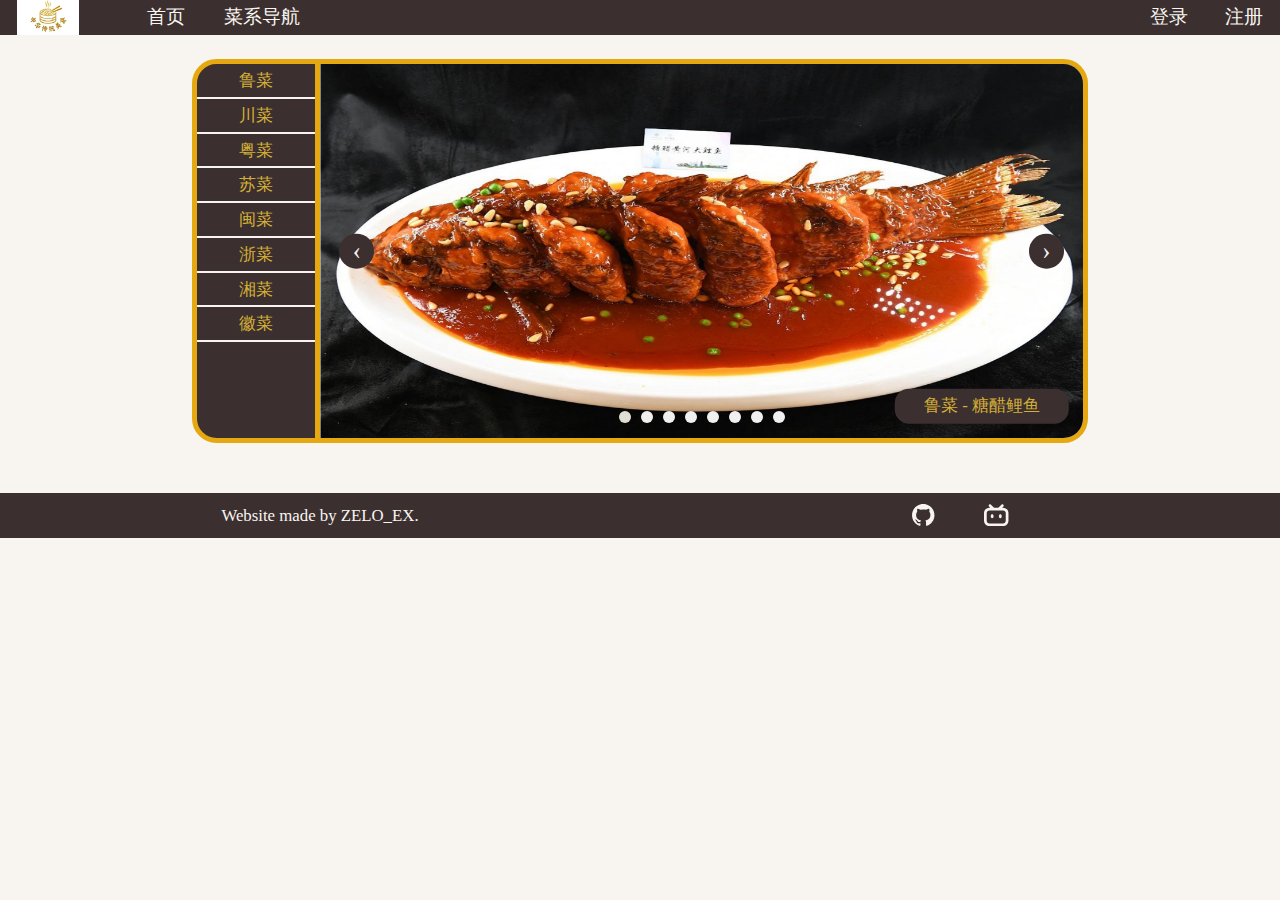
<file: index.html>
<!DOCTYPE html>
<html lang="en">
    <head>
        <meta charset="UTF-8" />
        <meta name="viewport" content="width=device-width, initial-scale=1.0" />
        <title>中华美食天地 - 首页</title>
        <link rel="stylesheet" href="./css/index.css" />
    </head>
    <body>
        <header class="header">
            <div class="header-logo-area">
                <a
                    class="header-logo-link"
                    href="./index.html"
                    title="中华美食概述LOGO"
                >
                    <img src="./res/img/logo.png" alt="Chinese Food LOGO" />
                </a>
            </div>
            <nav class="header-nav-area">
                <ul>
                    <li class="header-nav-button">
                        <a href="./index.html">首页</a>
                    </li>
                    <li class="header-nav-button">
                        <a href="./classic-dishes.html">菜系导航 </a>
                        <ul>
                            <li class="header-nav-button-child">
                                <a href="#"></a>
                            </li>
                            <li class="header-nav-button-child">
                                <a href="#"></a>
                            </li>
                            <li class="header-nav-button-child">
                                <a href="#"></a>
                            </li>
                            <li class="header-nav-button-child">
                                <a href="#"></a>
                            </li>
                            <li class="header-nav-button-child">
                                <a href="#"></a>
                            </li>
                            <li class="header-nav-button-child">
                                <a href="#"></a>
                            </li>
                            <li class="header-nav-button-child">
                                <a href="#"></a>
                            </li>
                            <li class="header-nav-button-child">
                                <a href="#"></a>
                            </li>
                        </ul>
                    </li>
                </ul>
            </nav>
            <div class="header-account-area">
                <span id="account-actions-logged-out">
                    <a class="header-account-button" href="./login.html"
                        >登录</a
                    >

                    <a class="header-account-button" href="./signup.html"
                        >注册</a
                    >
                </span>
                <span id="account-actions-logged-in" style="display: none">
                    <div class="user-dropdown">
                        <a href="#" id="user-dropdown-header"
                            >Invaild Username</a
                        >
                        <ul class="user-dropdown-menu">
                            <li class="user-dropdown-child">
                                <a
                                    href="#"
                                    onclick="deleteUser(prompt('请输入用户名以确认身份:'))"
                                    >注销账号</a
                                >
                            </li>
                            <li class="user-dropdown-child">
                                <a href="#" onclick="logoutUser()">退出登录</a>
                            </li>
                        </ul>
                    </div>
                </span>
            </div>
        </header>
        <main>
            <div class="banner-main">
                <nav class="banner-cuisine">
                    <ul>
                        <li class="banner-cuisine-child">
                            <a href="#"></a>
                            <div class="banner-dishes">
                                <ul>
                                    <li class="banner-dishes-child">
                                        <a href="#"></a>
                                    </li>
                                    <li class="banner-dishes-child">
                                        <a href="#"></a>
                                    </li>
                                    <li class="banner-dishes-child">
                                        <a href="#"></a>
                                    </li>
                                </ul>
                            </div>
                        </li>
                        <li class="banner-cuisine-child">
                            <a href="#"></a>
                            <div class="banner-dishes">
                                <ul>
                                    <li class="banner-dishes-child">
                                        <a href="#"></a>
                                    </li>
                                    <li class="banner-dishes-child">
                                        <a href="#"></a>
                                    </li>
                                    <li class="banner-dishes-child">
                                        <a href="#"></a>
                                    </li>
                                </ul>
                            </div>
                        </li>
                        <li class="banner-cuisine-child">
                            <a href="#"></a>
                            <div class="banner-dishes">
                                <ul>
                                    <li class="banner-dishes-child">
                                        <a href="#"></a>
                                    </li>
                                    <li class="banner-dishes-child">
                                        <a href="#"></a>
                                    </li>
                                    <li class="banner-dishes-child">
                                        <a href="#"></a>
                                    </li>
                                </ul>
                            </div>
                        </li>
                        <li class="banner-cuisine-child">
                            <a href="#"></a>
                            <div class="banner-dishes">
                                <ul>
                                    <li class="banner-dishes-child">
                                        <a href="#"></a>
                                    </li>
                                    <li class="banner-dishes-child">
                                        <a href="#"></a>
                                    </li>
                                    <li class="banner-dishes-child">
                                        <a href="#"></a>
                                    </li>
                                </ul>
                            </div>
                        </li>
                        <li class="banner-cuisine-child">
                            <a href="#"></a>
                            <div class="banner-dishes">
                                <ul>
                                    <li class="banner-dishes-child">
                                        <a href="#"></a>
                                    </li>
                                    <li class="banner-dishes-child">
                                        <a href="#"></a>
                                    </li>
                                    <li class="banner-dishes-child">
                                        <a href="#"></a>
                                    </li>
                                </ul>
                            </div>
                        </li>
                        <li class="banner-cuisine-child">
                            <a href="#"></a>
                            <div class="banner-dishes">
                                <ul>
                                    <li class="banner-dishes-child">
                                        <a href="#"></a>
                                    </li>
                                    <li class="banner-dishes-child">
                                        <a href="#"></a>
                                    </li>
                                    <li class="banner-dishes-child">
                                        <a href="#"></a>
                                    </li>
                                </ul>
                            </div>
                        </li>
                        <li class="banner-cuisine-child">
                            <a href="#"></a>
                            <div class="banner-dishes">
                                <ul>
                                    <li class="banner-dishes-child">
                                        <a href="#"></a>
                                    </li>
                                    <li class="banner-dishes-child">
                                        <a href="#"></a>
                                    </li>
                                    <li class="banner-dishes-child">
                                        <a href="#"></a>
                                    </li>
                                </ul>
                            </div>
                        </li>
                        <li class="banner-cuisine-child">
                            <a href="#"></a>
                            <div class="banner-dishes">
                                <ul>
                                    <li class="banner-dishes-child">
                                        <a href="#"></a>
                                    </li>
                                    <li class="banner-dishes-child">
                                        <a href="#"></a>
                                    </li>
                                    <li class="banner-dishes-child">
                                        <a href="#"></a>
                                    </li>
                                </ul>
                            </div>
                        </li>
                    </ul>
                </nav>
                <div class="banner-container">
                    <div class="banner-slider">
                        <div class="banner-slide">
                            <img src="" alt="" />
                            <a class="slide-info" href="#"></a>
                        </div>
                        <div class="banner-slide">
                            <img src="" alt="" />
                            <a class="slide-info" href="#"></a>
                        </div>
                        <div class="banner-slide">
                            <img src="" alt="" />
                            <a class="slide-info" href="#"></a>
                        </div>
                        <div class="banner-slide">
                            <img src="" alt="" />
                            <a class="slide-info" href="#"></a>
                        </div>
                        <div class="banner-slide">
                            <img src="" alt="" />
                            <a class="slide-info" href="#"></a>
                        </div>
                        <div class="banner-slide">
                            <img src="" alt="" />
                            <a class="slide-info" href="#"></a>
                        </div>
                        <div class="banner-slide">
                            <img src="" alt="" />
                            <a class="slide-info" href="#"></a>
                        </div>
                        <div class="banner-slide">
                            <img src="" alt="" />
                            <a class="slide-info" href="#"></a>
                        </div>
                    </div>
                    <button
                        class="banner-nav-btn prev-btn"
                        onclick="changeSlide(-1)"
                    >
                        &#x2039;
                    </button>
                    <button
                        class="banner-nav-btn next-btn"
                        onclick="changeSlide(1)"
                    >
                        &#x203a;
                    </button>
                    <div class="banner-dots">
                        <span
                            class="dot active"
                            onclick="currentSlide(1)"
                        ></span>
                        <span class="dot" onclick="currentSlide(2)"></span>
                        <span class="dot" onclick="currentSlide(3)"></span>
                        <span class="dot" onclick="currentSlide(4)"></span>
                        <span class="dot" onclick="currentSlide(5)"></span>
                        <span class="dot" onclick="currentSlide(6)"></span>
                        <span class="dot" onclick="currentSlide(7)"></span>
                        <span class="dot" onclick="currentSlide(8)"></span>
                    </div>
                </div>
            </div>
        </main>
        <footer class="footer">
            <span class="footer-author">Website made by ZELO_EX.</span>
            <address class="footer-icon-set">
                <a
                    href="https://github.com/ZELO-EX"
                    class="footer-icon-child icon-github"
                >
                    <svg
                        role="img"
                        xmlns="http://www.w3.org/2000/svg"
                        viewBox="0 0 24 24"
                    >
                        <title>GitHub</title>
                        <path
                            d="M12 1C5.923 1 1 5.923 1 12c0 4.867 3.149 8.979 7.521 10.436.55.096.756-.233.756-.522 0-.262-.013-1.128-.013-2.049-2.764.509-3.479-.674-3.699-1.292-.124-.317-.66-1.293-1.127-1.554-.385-.207-.936-.715-.014-.729.866-.014 1.485.797 1.691 1.128.99 1.663 2.571 1.196 3.204.907.096-.715.385-1.196.701-1.471-2.448-.275-5.005-1.224-5.005-5.432 0-1.196.426-2.186 1.128-2.956-.111-.275-.496-1.402.11-2.915 0 0 .921-.288 3.024 1.128a10.193 10.193 0 0 1 2.75-.371c.936 0 1.871.123 2.75.371 2.104-1.43 3.025-1.128 3.025-1.128.605 1.513.221 2.64.111 2.915.701.77 1.127 1.747 1.127 2.956 0 4.222-2.571 5.157-5.019 5.432.399.344.743 1.004.743 2.035 0 1.471-.014 2.654-.014 3.025 0 .289.206.632.756.522C19.851 20.979 23 16.854 23 12c0-6.077-4.922-11-11-11Z"
                        ></path>
                    </svg>
                </a>
                <a
                    href="https://space.bilibili.com/529804852"
                    class="footer-icon-child icon-bilibili"
                >
                    <svg
                        role="img"
                        viewBox="0 0 24 24"
                        xmlns="http://www.w3.org/2000/svg"
                    >
                        <title>Bilibili</title>
                        <path
                            d="M17.813 4.653h.854c1.51.054 2.769.578 3.773 1.574 1.004.995 1.524 2.249 1.56 3.76v7.36c-.036 1.51-.556 2.769-1.56 3.773s-2.262 1.524-3.773 1.56H5.333c-1.51-.036-2.769-.556-3.773-1.56S.036 18.858 0 17.347v-7.36c.036-1.511.556-2.765 1.56-3.76 1.004-.996 2.262-1.52 3.773-1.574h.774l-1.174-1.12a1.234 1.234 0 0 1-.373-.906c0-.356.124-.658.373-.907l.027-.027c.267-.249.573-.373.92-.373.347 0 .653.124.92.373L9.653 4.44c.071.071.134.142.187.213h4.267a.836.836 0 0 1 .16-.213l2.853-2.747c.267-.249.573-.373.92-.373.347 0 .662.151.929.4.267.249.391.551.391.907 0 .355-.124.657-.373.906zM5.333 7.24c-.746.018-1.373.276-1.88.773-.506.498-.769 1.13-.786 1.894v7.52c.017.764.28 1.395.786 1.893.507.498 1.134.756 1.88.773h13.334c.746-.017 1.373-.275 1.88-.773.506-.498.769-1.129.786-1.893v-7.52c-.017-.765-.28-1.396-.786-1.894-.507-.497-1.134-.755-1.88-.773zM8 11.107c.373 0 .684.124.933.373.25.249.383.569.4.96v1.173c-.017.391-.15.711-.4.96-.249.25-.56.374-.933.374s-.684-.125-.933-.374c-.25-.249-.383-.569-.4-.96V12.44c0-.373.129-.689.386-.947.258-.257.574-.386.947-.386zm8 0c.373 0 .684.124.933.373.25.249.383.569.4.96v1.173c-.017.391-.15.711-.4.96-.249.25-.56.374-.933.374s-.684-.125-.933-.374c-.25-.249-.383-.569-.4-.96V12.44c.017-.391.15-.711.4-.96.249-.249.56-.373.933-.373Z"
                        />
                    </svg>
                </a>
            </address>
        </footer>
        <script src="./js/foods-reader.js"></script>
        <script src="./js/index.js"></script>
        <script src="./js/page-structure.js"></script>
        <script>
            (async () => {
                await loadCuisineMenuWithChild(".header-nav-button-child", "");
                await loadCuisineMenuWithChild(".banner-cuisine-child", ".banner-dishes-child");
                await loadSlideLinkAndImage();
            })();
        </script>
    </body>
</html>
</file>
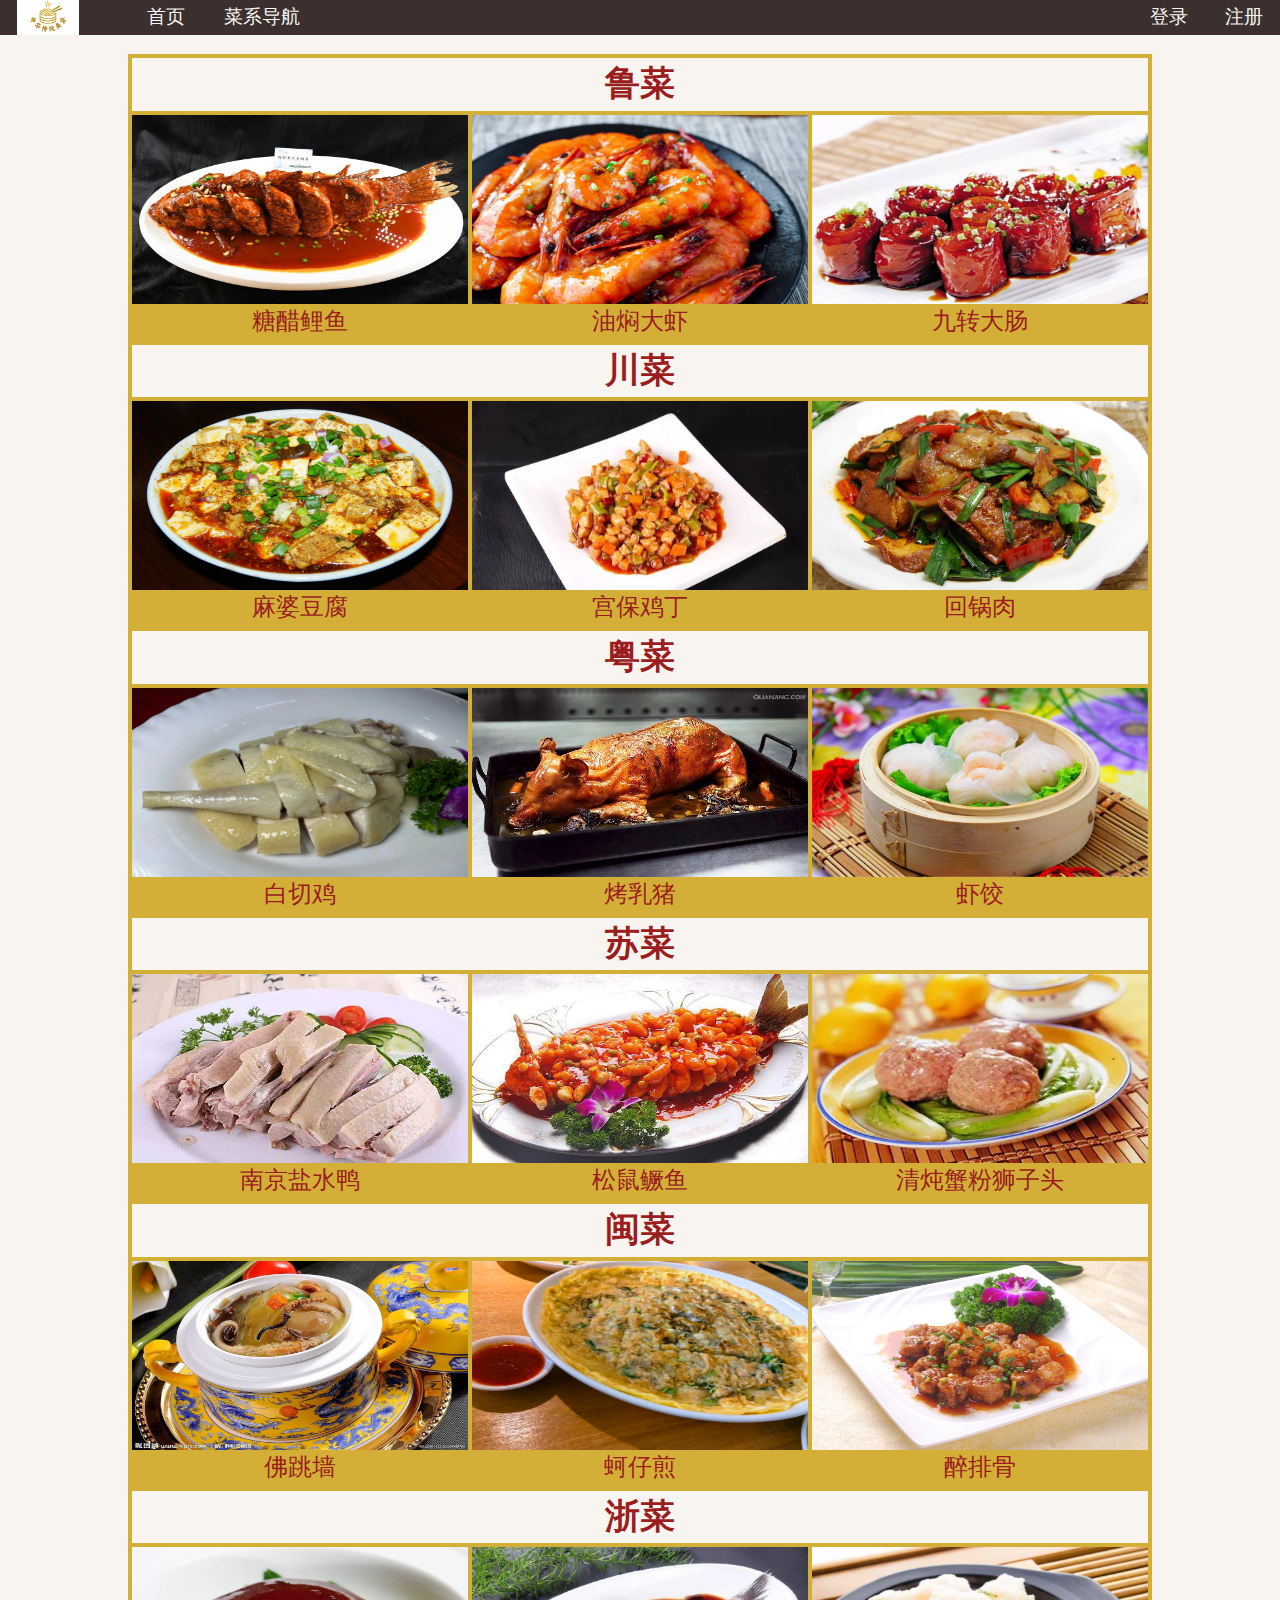
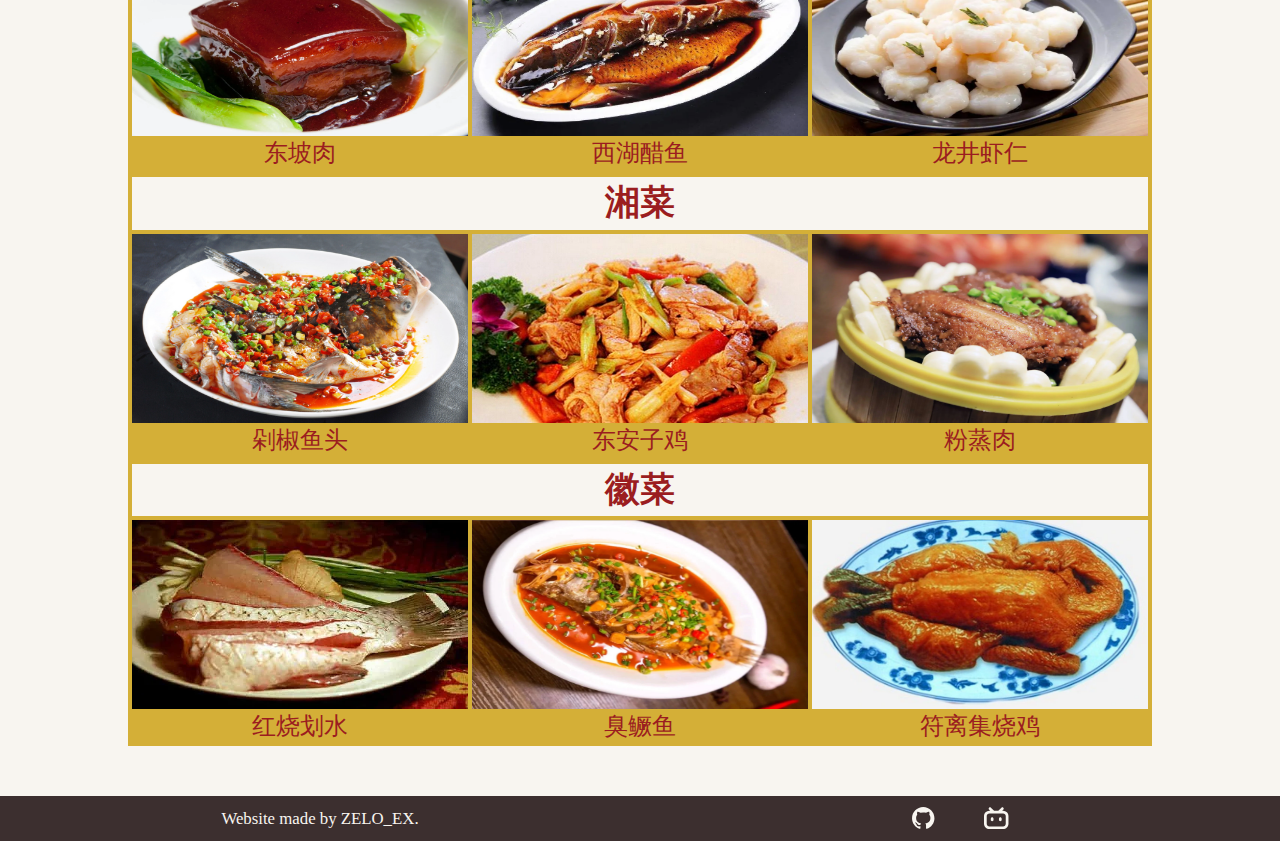
<file: classic-dishes.html>
<!DOCTYPE html>
<html lang="en">
    <head>
        <meta charset="UTF-8" />
        <meta name="viewport" content="width=device-width, initial-scale=1.0" />
        <title>中华美食天地 - 经典菜品</title>
        <link rel="stylesheet" href="./css/classic-dishes.css" />
    </head>
    <body>
        <header class="header">
            <div class="header-logo-area">
                <a
                    class="header-logo-link"
                    href="./index.html"
                    title="中华美食概述LOGO"
                >
                    <img src="./res/img/logo.png" alt="Chinese Food LOGO" />
                </a>
            </div>
            <nav class="header-nav-area">
                <ul>
                    <li class="header-nav-button">
                        <a href="./index.html">首页</a>
                    </li>
                    <li class="header-nav-button">
                        <a href="./classic-dishes.html">菜系导航 </a>
                        <ul>
                            <li class="header-nav-button-child">
                                <a href="#"></a>
                            </li>
                            <li class="header-nav-button-child">
                                <a href="#"></a>
                            </li>
                            <li class="header-nav-button-child">
                                <a href="#"></a>
                            </li>
                            <li class="header-nav-button-child">
                                <a href="#"></a>
                            </li>
                            <li class="header-nav-button-child">
                                <a href="#"></a>
                            </li>
                            <li class="header-nav-button-child">
                                <a href="#"></a>
                            </li>
                            <li class="header-nav-button-child">
                                <a href="#"></a>
                            </li>
                            <li class="header-nav-button-child">
                                <a href="#"></a>
                            </li>
                        </ul>
                    </li>
                </ul>
            </nav>
            <div class="header-account-area">
                <span id="account-actions-logged-out">
                    <a class="header-account-button" href="./login.html"
                        >登录</a
                    >

                    <a class="header-account-button" href="./signup.html"
                        >注册</a
                    >
                </span>
                <span id="account-actions-logged-in" style="display: none">
                    <div class="user-dropdown">
                        <a href="#" id="user-dropdown-header"
                            >Invaild Username</a
                        >
                        <ul class="user-dropdown-menu">
                            <li class="user-dropdown-child">
                                <a
                                    href="#"
                                    onclick="deleteUser(prompt('请输入用户名以确认身份:'))"
                                    >注销账号</a
                                >
                            </li>

                            <li class="user-dropdown-child">
                                <a href="#" onclick="logoutUser()">退出登录</a>
                            </li>
                        </ul>
                    </div>
                </span>
            </div>
        </header>
        <main>
            <div class="cuisine-grid">
                <div class="cuisine-child">
                    <a class="cuisine-child-title"></a>
                    <a class="cuisine-child-dish"
                        ><img src="" alt="" /><span></span
                    ></a>
                    <a class="cuisine-child-dish"
                        ><img src="" alt="" /><span></span
                    ></a>
                    <a class="cuisine-child-dish"
                        ><img src="" alt="" /><span></span
                    ></a>
                </div>
                <div class="cuisine-child">
                    <a class="cuisine-child-title"></a>
                    <a class="cuisine-child-dish"
                        ><img src="" alt="" /><span></span
                    ></a>
                    <a class="cuisine-child-dish"
                        ><img src="" alt="" /><span></span
                    ></a>
                    <a class="cuisine-child-dish"
                        ><img src="" alt="" /><span></span
                    ></a>
                </div>
                <div class="cuisine-child">
                    <a class="cuisine-child-title"></a>
                    <a class="cuisine-child-dish"
                        ><img src="" alt="" /><span></span
                    ></a>
                    <a class="cuisine-child-dish"
                        ><img src="" alt="" /><span></span
                    ></a>
                    <a class="cuisine-child-dish"
                        ><img src="" alt="" /><span></span
                    ></a>
                </div>
                <div class="cuisine-child">
                    <a class="cuisine-child-title"></a>
                    <a class="cuisine-child-dish"
                        ><img src="" alt="" /><span></span
                    ></a>
                    <a class="cuisine-child-dish"
                        ><img src="" alt="" /><span></span
                    ></a>
                    <a class="cuisine-child-dish"
                        ><img src="" alt="" /><span></span
                    ></a>
                </div>
                <div class="cuisine-child">
                    <a class="cuisine-child-title"></a>
                    <a class="cuisine-child-dish"
                        ><img src="" alt="" /><span></span
                    ></a>
                    <a class="cuisine-child-dish"
                        ><img src="" alt="" /><span></span
                    ></a>
                    <a class="cuisine-child-dish"
                        ><img src="" alt="" /><span></span
                    ></a>
                </div>
                <div class="cuisine-child">
                    <a class="cuisine-child-title"></a>
                    <a class="cuisine-child-dish"
                        ><img src="" alt="" /><span></span
                    ></a>
                    <a class="cuisine-child-dish"
                        ><img src="" alt="" /><span></span
                    ></a>
                    <a class="cuisine-child-dish"
                        ><img src="" alt="" /><span></span
                    ></a>
                </div>
                <div class="cuisine-child">
                    <a class="cuisine-child-title"></a>
                    <a class="cuisine-child-dish"
                        ><img src="" alt="" /><span></span
                    ></a>
                    <a class="cuisine-child-dish"
                        ><img src="" alt="" /><span></span
                    ></a>
                    <a class="cuisine-child-dish"
                        ><img src="" alt="" /><span></span
                    ></a>
                </div>
                <div class="cuisine-child">
                    <a class="cuisine-child-title"></a>
                    <a class="cuisine-child-dish"
                        ><img src="" alt="" /><span></span
                    ></a>
                    <a class="cuisine-child-dish"
                        ><img src="" alt="" /><span></span
                    ></a>
                    <a class="cuisine-child-dish"
                        ><img src="" alt="" /><span></span
                    ></a>
                </div>
            </div>
        </main>
        <footer class="footer">
            <span class="footer-author">Website made by ZELO_EX.</span>
            <address class="footer-icon-set">
                <a
                    href="https://github.com/ZELO-EX"
                    class="footer-icon-child icon-github"
                >
                    <svg
                        role="img"
                        xmlns="http://www.w3.org/2000/svg"
                        viewBox="0 0 24 24"
                    >
                        <title>GitHub</title>
                        <path
                            d="M12 1C5.923 1 1 5.923 1 12c0 4.867 3.149 8.979 7.521 10.436.55.096.756-.233.756-.522 0-.262-.013-1.128-.013-2.049-2.764.509-3.479-.674-3.699-1.292-.124-.317-.66-1.293-1.127-1.554-.385-.207-.936-.715-.014-.729.866-.014 1.485.797 1.691 1.128.99 1.663 2.571 1.196 3.204.907.096-.715.385-1.196.701-1.471-2.448-.275-5.005-1.224-5.005-5.432 0-1.196.426-2.186 1.128-2.956-.111-.275-.496-1.402.11-2.915 0 0 .921-.288 3.024 1.128a10.193 10.193 0 0 1 2.75-.371c.936 0 1.871.123 2.75.371 2.104-1.43 3.025-1.128 3.025-1.128.605 1.513.221 2.64.111 2.915.701.77 1.127 1.747 1.127 2.956 0 4.222-2.571 5.157-5.019 5.432.399.344.743 1.004.743 2.035 0 1.471-.014 2.654-.014 3.025 0 .289.206.632.756.522C19.851 20.979 23 16.854 23 12c0-6.077-4.922-11-11-11Z"
                        ></path>
                    </svg>
                </a>
                <a
                    href="https://space.bilibili.com/529804852"
                    class="footer-icon-child icon-bilibili"
                >
                    <svg
                        role="img"
                        viewBox="0 0 24 24"
                        xmlns="http://www.w3.org/2000/svg"
                    >
                        <title>Bilibili</title>
                        <path
                            d="M17.813 4.653h.854c1.51.054 2.769.578 3.773 1.574 1.004.995 1.524 2.249 1.56 3.76v7.36c-.036 1.51-.556 2.769-1.56 3.773s-2.262 1.524-3.773 1.56H5.333c-1.51-.036-2.769-.556-3.773-1.56S.036 18.858 0 17.347v-7.36c.036-1.511.556-2.765 1.56-3.76 1.004-.996 2.262-1.52 3.773-1.574h.774l-1.174-1.12a1.234 1.234 0 0 1-.373-.906c0-.356.124-.658.373-.907l.027-.027c.267-.249.573-.373.92-.373.347 0 .653.124.92.373L9.653 4.44c.071.071.134.142.187.213h4.267a.836.836 0 0 1 .16-.213l2.853-2.747c.267-.249.573-.373.92-.373.347 0 .662.151.929.4.267.249.391.551.391.907 0 .355-.124.657-.373.906zM5.333 7.24c-.746.018-1.373.276-1.88.773-.506.498-.769 1.13-.786 1.894v7.52c.017.764.28 1.395.786 1.893.507.498 1.134.756 1.88.773h13.334c.746-.017 1.373-.275 1.88-.773.506-.498.769-1.129.786-1.893v-7.52c-.017-.765-.28-1.396-.786-1.894-.507-.497-1.134-.755-1.88-.773zM8 11.107c.373 0 .684.124.933.373.25.249.383.569.4.96v1.173c-.017.391-.15.711-.4.96-.249.25-.56.374-.933.374s-.684-.125-.933-.374c-.25-.249-.383-.569-.4-.96V12.44c0-.373.129-.689.386-.947.258-.257.574-.386.947-.386zm8 0c.373 0 .684.124.933.373.25.249.383.569.4.96v1.173c-.017.391-.15.711-.4.96-.249.25-.56.374-.933.374s-.684-.125-.933-.374c-.25-.249-.383-.569-.4-.96V12.44c.017-.391.15-.711.4-.96.249-.249.56-.373.933-.373Z"
                        />
                    </svg>
                </a>
            </address>
        </footer>
        <script src="./js/foods-reader.js"></script>
        <script src="./js/page-structure.js"></script>
        <script>
            (async () => {
                await loadCuisineMenuWithChild(".header-nav-button-child", "");
                await loadClassicDishesGrid();
            })();
        </script>
    </body>
</html>
</file>
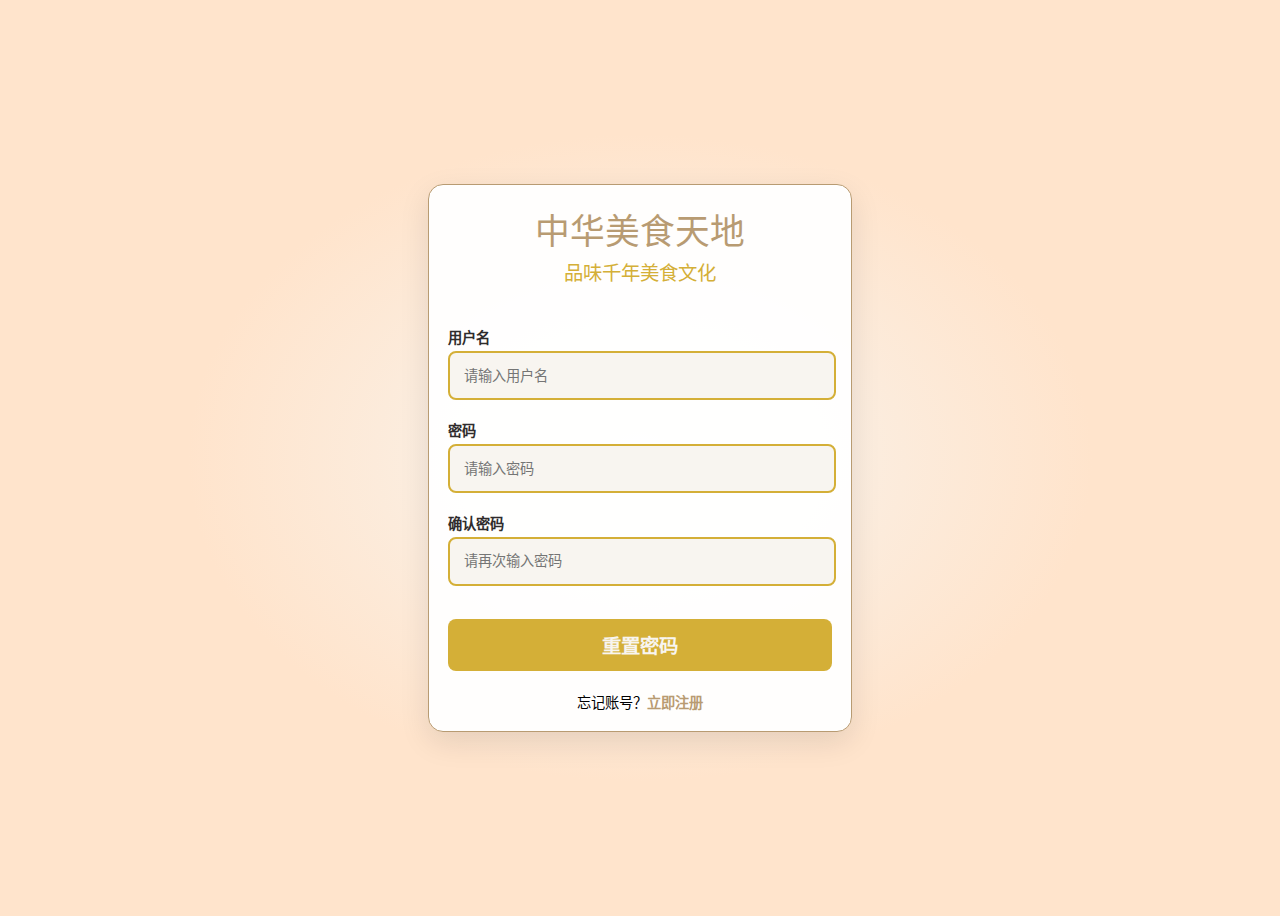
<file: forget-password.html>
<!DOCTYPE html>
<html lang="zh-CN">
    <head>
        <meta charset="UTF-8" />
        <meta name="viewport" content="width=device-width, initial-scale=1.0" />
        <title>中华美食天地 - 重置密码</title>
        <link rel="stylesheet" href="./css/account.css" />
    </head>
    <body>
        <div class="account-card">
            <div class="card-header">
                <a class="card-header-title" href="./index.html"
                    >中华美食天地</a
                >
                <p class="card-header-subtitle">品味千年美食文化</p>
            </div>

            <form id="account-form">
                <div class="account-form-group">
                    <label for="username">用户名</label>
                    <input
                        type="text"
                        id="username"
                        name="username"
                        class="form-input"
                        placeholder="请输入用户名"
                        required
                    />
                </div>

                <div class="account-form-group">
                    <label for="password">密码</label>
                    <input
                        type="password"
                        id="password"
                        name="password"
                        class="form-input"
                        placeholder="请输入密码"
                        required
                    />
                </div>

                <div class="account-form-group">
                    <label for="confirmPassword">确认密码</label>
                    <input
                        type="password"
                        id="confirmPassword"
                        class="form-input"
                        placeholder="请再次输入密码"
                        required
                    />
                </div>

                <button type="submit" class="account-submit" name="forgetpwd">重置密码</button>
            </form>

            <div class="card-footer">
                忘记账号？<a href="./signup.html">立即注册</a>
            </div>
        </div>

        <script src="./js/account.js"></script>
    </body>
</html>
</file>
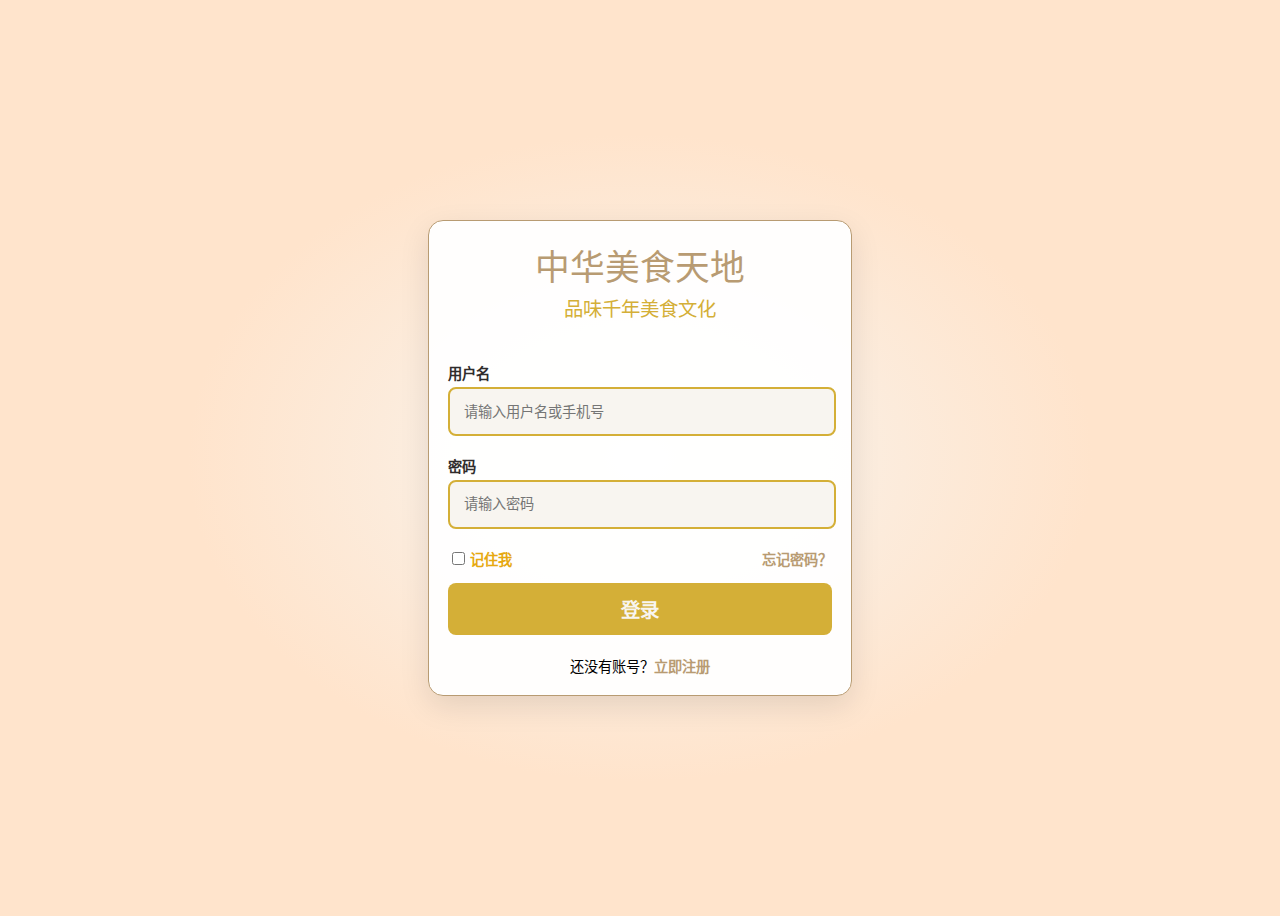
<file: login.html>
<!DOCTYPE html>
<html lang="zh-CN">
    <head>
        <meta charset="UTF-8" />
        <meta name="viewport" content="width=device-width, initial-scale=1.0" />
        <title>中华美食天地 - 登录</title>
        <link rel="stylesheet" href="./css/account.css" />
    </head>
    <body>
        <div class="account-card">
            <div class="card-header">
                <a class="card-header-title" href="./index.html"
                    >中华美食天地</a
                >
                <p class="card-header-subtitle">品味千年美食文化</p>
            </div>

            <form id="account-form">
                <div class="account-form-group">
                    <label for="username">用户名</label>
                    <input
                        type="text"
                        id="username"
                        name="username"
                        class="form-input"
                        placeholder="请输入用户名或手机号"
                        required
                    />
                </div>

                <div class="account-form-group">
                    <label for="password">密码</label>
                    <input
                        type="password"
                        id="password"
                        name="password"
                        class="form-input"
                        placeholder="请输入密码"
                        required
                    />
                </div>

                <div class="options">
                    <label class="choose-box remember-me">
                        <input type="checkbox" id="remember" name="remember" />
                        <span class="choose-box-label">记住我</span>
                    </label>
                    <a
                        href="./forget-password.html"
                        class="redirect-link forgot-password"
                        >忘记密码？</a
                    >
                </div>

                <button type="submit" class="account-submit" name="login">登录</button>
            </form>

            <div class="card-footer">
                还没有账号？<a href="./signup.html">立即注册</a>
            </div>
        </div>

        <script src="./js/account.js"></script>
    </body>
</html>
</file>
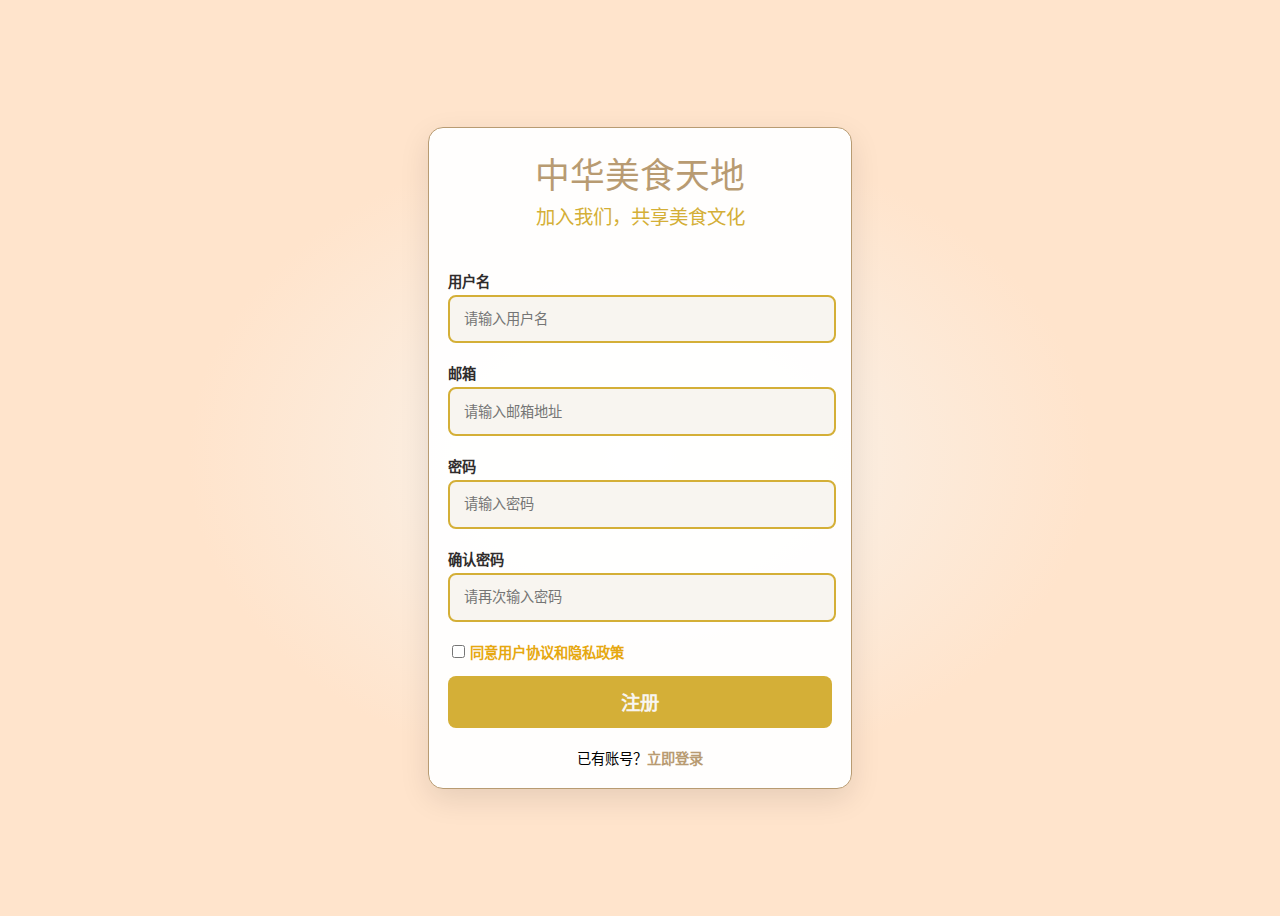
<file: signup.html>
<!DOCTYPE html>
<html lang="zh-CN">
    <head>
        <meta charset="UTF-8" />
        <meta name="viewport" content="width=device-width, initial-scale=1.0" />
        <title>中华美食天地 - 注册</title>
        <link rel="stylesheet" href="./css/account.css" />
    </head>
    <body>
        <div class="account-card">
            <div class="card-header">
                <a class="card-header-title" href="./index.html"
                    >中华美食天地</a
                >
                <p class="card-header-subtitle">加入我们，共享美食文化</p>
            </div>

            <form id="account-form">
                <div class="account-form-group">
                    <label for="username">用户名</label>
                    <input
                        type="text"
                        id="username"
                        name="username"
                        class="form-input"
                        placeholder="请输入用户名"
                        required
                    />
                </div>

                <div class="account-form-group">
                    <label for="email">邮箱</label>
                    <input
                        type="email"
                        id="email"
                        name="email"
                        class="form-input"
                        placeholder="请输入邮箱地址"
                        required
                    />
                </div>

                <div class="account-form-group">
                    <label for="password">密码</label>
                    <input
                        type="password"
                        id="password"
                        name="password"
                        class="form-input"
                        placeholder="请输入密码"
                        required
                    />
                </div>

                <div class="account-form-group">
                    <label for="confirmPassword">确认密码</label>
                    <input
                        type="password"
                        id="confirmPassword"
                        class="form-input"
                        placeholder="请再次输入密码"
                        required
                    />
                </div>

                <div class="options">
                    <label class="choose-box agreement">
                        <input type="checkbox" id="agree" value="agree" />
                        <span class="choose-box-label"
                            >同意用户协议和隐私政策</span
                        >
                    </label>
                </div>

                <button type="submit" class="account-submit" name="signup">
                    注册
                </button>
            </form>

            <div class="card-footer">
                已有账号？<a href="./login.html">立即登录</a>
            </div>
        </div>
        <script src="./js/account.js"></script>
    </body>
</html>
</file>
<file: css/index.css>
@import url(./page-structure.css);

.banner-main {
    width: 70svw;
    height: 30svw;
    margin: var(--font-size-v4) auto;
    display: grid;
    grid-template-columns: 1fr 6fr;
    z-index: 1;
    transition: all 1s;
}

/* ===== banner 菜系侧边栏 ===== */

.banner-cuisine {
    width: 100%;
    height: 100%;
    background-color: var(--color-brown);
    border-radius: var(--font-size-v4) 0 0 var(--font-size-v4);
    border: 5px solid var(--color-gold-warmer);
    z-index: 2;
}

.banner-cuisine-child {
    position: relative;
    width: 100%;
    height: var(--font-size-v5);
    line-height: var(--font-size-v5);
    font-size: var(--font-size-v2);
    border-bottom: 2px solid var(--color-white);
    text-align: center;
    transition: all 0.5s;
    z-index: 4;
}

.banner-cuisine-child > a {
    display: block;
    color: var(--color-gold);
    font-size: var(--font-size-v2);
    text-decoration: none;
    transition: all 0.3s;
}

.banner-cuisine-child:hover > a {
    color: var(--color-gold-warmer);
    font-size: var(--font-size-v3);
}

/* ===== banner 菜品侧边栏 ===== */

.banner-dishes {
    position: absolute;
    width: 0;
    height: auto;
    left: 100%;
    top: -3px;
    overflow: hidden;
    z-index: 8;
    background-color: var(--color-brown);
    border: 3px solid var(--color-gold-warmer);
    border-left-width: 0;
    border-right-width: 0;
    transition: all 0.5s;
}

.banner-dishes-child {
    width: 100%;
    height: var(--font-size-v5);
    text-align: center;
    transition: all 0.5s;
}

.banner-dishes-child:not(:last-child) {
    border-bottom: 2px solid var(--color-white);
}

.banner-dishes-child > a {
    display: block;
    color: var(--color-gold);
    text-decoration: none;
    font-size: 0;
    transition: all 0.5s;
}

.banner-cuisine-child:hover > .banner-dishes {
    width: 100%;
    border-left-width: 3px;
    border-right-width: 3px;
}
.banner-dishes-child:hover a {
    color: var(--color-gold-warmer);
    font-size: var(--font-size-v3);
}

.banner-cuisine-child:hover .banner-dishes-child:not(:hover) > a {
    color: var(--color-gold);
    font-size: var(--font-size-v2);
}

/* ===== banner 轮播图 ===== */

.banner-container {
    position: relative;
    width: 100%;
    height: 100%;
    overflow: hidden;
    border: 5px solid var(--color-gold-warmer);
    border-left: 0;
    border-radius: 0 var(--font-size-v4) var(--font-size-v4) 0;
    z-index: 1;
}

.banner-slider {
    display: flex;
    width: 100%;
    height: 100%;
    transition: transform 0.5s;
}

.banner-slide {
    position: relative;
    min-width: 100%;
    height: 100%;
    position: relative;
}

.banner-slide > img {
    position: absolute;
    width: 100%;
    height: 100%;
    left: 50%;
    top: 50%;
    translate: -50% -50%;
    object-fit: fill;
    transition: all 0.5s ease 0.2s;
}

.banner-slide:hover > img {
    width: 120%;
    height: 120%;
}

.banner-slide > .slide-info {
    position: absolute;
    width: calc(var(--font-size-v5) * 5);
    height: var(--font-size-v5);
    line-height: var(--font-size-v5);
    text-align: center;
    bottom: 0;
    right: 0;
    translate: calc(-1 * var(--font-size-v1)) calc(-1 * var(--font-size-v1));
    background-color: var(--color-brown);
    color: var(--color-gold);
    border-radius: var(--font-size-v1);
    font-size: var(--font-size-v2);
    text-decoration: none;
    transition: all 0.1s;
}

.banner-slide > .slide-info:hover {
    color: var(--color-gold-warmer);
    font-size: calc(var(--font-size-v3));
}

.banner-dots {
    position: absolute;
    bottom: 15px;
    left: 50%;
    transform: translateX(-50%);
    display: flex;
    gap: 10px;
    z-index: 10;
}

.dot {
    width: 12px;
    height: 12px;
    border-radius: 50%;
    background-color: var(--color-grey);
    cursor: pointer;
    transition: background-color 0.3s;
}

.dot.active {
    background-color: var(--color-grey-warmer);
}

.banner-nav-btn {
    position: absolute;
    top: 50%;
    transform: translateY(-50%);
    z-index: 10;
    color: var(--color-white);
    background-color: var(--color-brown);
    border: none;
    border-radius: 50%;
    width: var(--font-size-v5);
    height: var(--font-size-v5);
    line-height: var(--font-size-v5);
    font-size: var(--font-size-v4);
    text-align: center;
    cursor: pointer;
    transition: background-color 0.3s, width 0.1s, height 0.1s, font-size 0.1s,
        line-height 0.1s;
}

.banner-nav-btn:hover {
    background-color: var(--color-brown-cooler);
    width: var(--font-size-v6);
    height: var(--font-size-v6);
    line-height: var(--font-size-v6);
    font-size: var(--font-size-v5);
}

.prev-btn {
    left: var(--font-size-v3);
}

.next-btn {
    right: var(--font-size-v3);
}
</file>
<file: css/classic-dishes.css>
@import url(./page-structure.css);

.cuisine-grid {
    width: 80svw;
    margin: var(--font-size-v3) auto;
    padding: 0;
}
.cuisine-child {
    border: 2px solid var(--color-gold);
    display: grid;
    grid-template-columns: repeat(3, 1fr);
    grid-template-rows: repeat(5, 1fr);
}
.cuisine-child-title {
    grid-column: 1 / 4;
    grid-row: 1 / 2;
    font-size: var(--font-size-v5);
    font-weight: bold;
    border: 2px solid var(--color-gold);
    display: flex;
    justify-content: center;
    align-items: center;
    color: var(--color-red-cooler);
    text-decoration: none;
}
.cuisine-child-title:hover {
    color: var(--color-red);
}
.cuisine-child-dish {
    grid-row: 2 / 6;
    border: 2px solid var(--color-gold);
    background-color: var(--color-gold);
    text-decoration: none;
}
.cuisine-child-dish > img {
    width: 100%;
    aspect-ratio: 16 / 9;
    vertical-align: middle;
}
.cuisine-child-dish span {
    background-color: var(--color-gold);
    color: var(--color-red-cooler);
    font-weight: normal;
    font-size: var(--font-size-v4);
    display: flex;
    justify-content: center;
    transition: all 0.3s;
}
.cuisine-child-dish:hover span {
    color: var(--color-red);
    font-weight: bold;
}
</file>
<file: css/account.css>
/* ===== 导入相关CSS文件 ===== */
@import url(./var.css);

/* ===== 卡片 ===== */
body {
    font-family: "Microsoft YaHei", sans-serif;
    background: radial-gradient(
        var(--color-white) 0%,
        var(--color-white-warmer) 50%
    );
    height: 100vh;
    display: flex;
    align-items: center;
    justify-content: center;
}

.account-card {
    background: rgba(255, 255, 255, 0.95);
    border-radius: 15px;
    padding: var(--font-size-v3);
    box-shadow: 0 10px 30px rgba(0, 0, 0, 0.1);
    width: clamp(360px, 30vw, 600px);
    border: 1px solid var(--color-gold-cooler);
}

.card-header {
    text-align: center;
    margin-bottom: 40px;
}

.card-header-title {
    font-size: var(--font-size-v5);
    color: var(--color-gold-cooler);
    text-decoration: none;
}

.card-header-subtitle {
    font-size: var(--font-size-v3);
    color: var(--color-gold);
    margin-top: 4px;
    margin-bottom: var(--font-size-v3);
}

.account-form-group:not(:last-child) {
    margin-bottom: var(--font-size-v3);
}
.account-form-group label {
    display: block;
    margin-bottom: 4px;
    color: var(--color-brown-cooler);
    font-size: var(--font-size-v1);
    font-weight: bold;
}

.form-input {
    width: calc(100% - var(--font-size-v1) * 2);
    padding: var(--font-size-v1);
    border: 2px solid var(--color-gold);
    border-radius: 8px;
    font-size: var(--font-size-v1);
    background: var(--color-white);
}

.form-input:focus {
    outline: none;
}

.account-submit {
    width: 100%;
    padding: 12px;
    margin-top: var(--font-size-v1);
    margin-bottom: var(--font-size-v3);
    background: var(--color-gold);
    color: var(--color-white);
    border: none;
    border-radius: 8px;
    font-size: var(--font-size-v3);
    font-weight: bold;
    cursor: pointer;
}

.account-submit:hover {
    background: var(--color-gold-warmer);
}

.options {
    display: flex;
    justify-content: space-between;
    align-items: center;
    font-size: var(--font-size-v1);
}

.choose-box {
    display: flex;
    align-items: center;
}

.choose-box input {
    margin-right: 5px;
}

.choose-box-label {
    color: var(--color-gold-warmer);
    font-weight: bold;
}

.redirect-link {
    color: var(--color-gold-cooler);
    text-decoration: none;
    font-weight: bold;
}

.redirect-link:hover {
    text-decoration: underline;
}

.card-footer {
    text-align: center;
    font-size: var(--font-size-v1);
}

.card-footer a {
    color: var(--color-gold-cooler);
    text-decoration: none;
    font-weight: bold;
}

.card-footer a:hover {
    text-decoration: underline;
}
</file>
